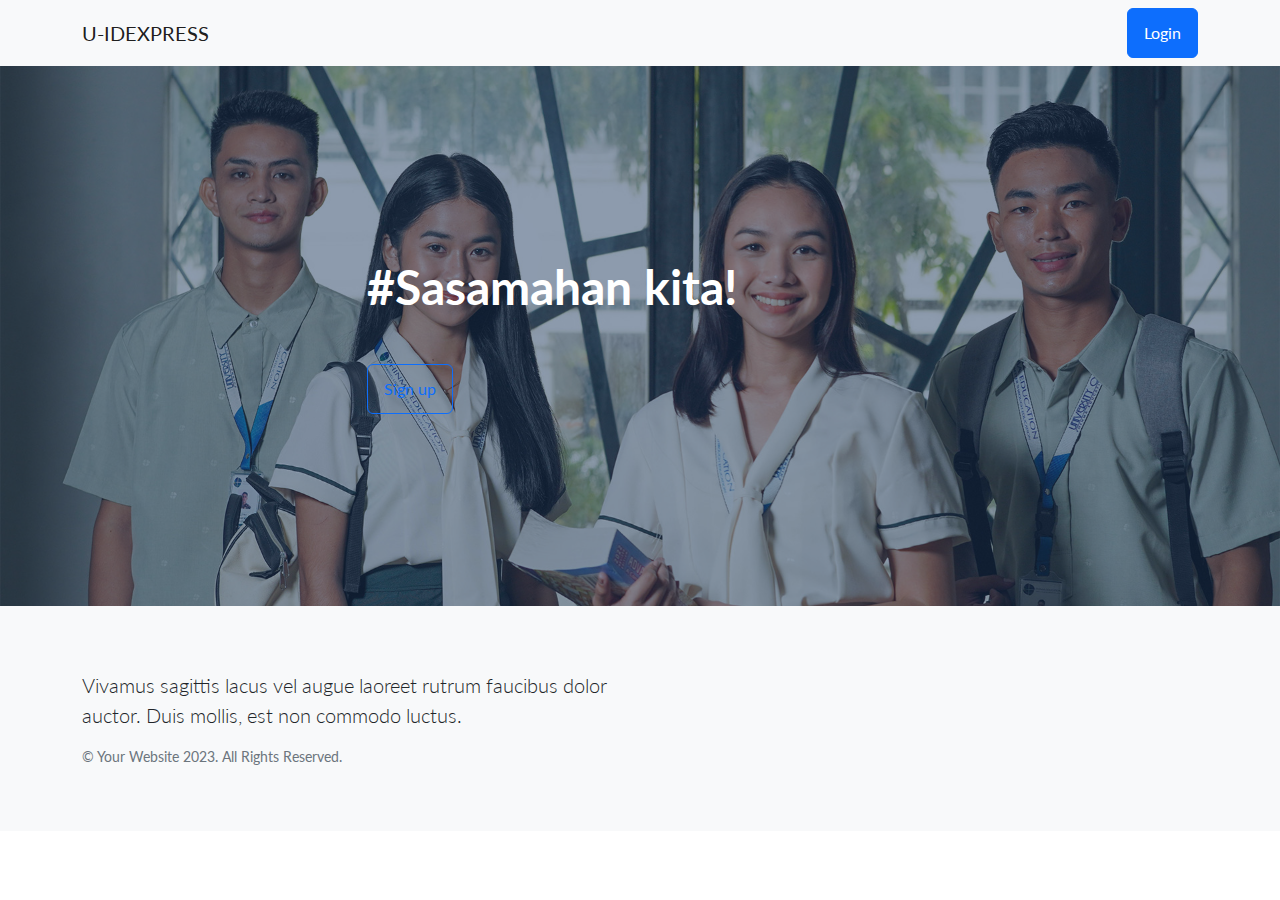
<file: Index.html>
<!DOCTYPE html>
<html lang="en">

<head>
    <meta charset="utf-8" />
    <meta name="viewport" content="width=device-width, initial-scale=1, shrink-to-fit=no" />
    <meta name="description" content="" />
    <meta name="author" content="" />
    <title>Welcome</title>
    <!-- Favicon-->
    <link rel="icon" type="image/x-icon" href="assets/favicon.ico" />
    <!-- Bootstrap icons-->
    <link href="https://cdn.jsdelivr.net/npm/bootstrap-icons@1.5.0/font/bootstrap-icons.css" rel="stylesheet"
        type="text/css" />
    <!-- Google fonts-->
    <link href="https://fonts.googleapis.com/css?family=Lato:300,400,700,300italic,400italic,700italic" rel="stylesheet"
        type="text/css" />
    <!-- Core theme CSS (includes Bootstrap)-->
    <link href="css/styles.css" rel="stylesheet" />
</head>

<body>
    <!-- Navigation-->
    <nav class="navbar navbar-light bg-light static-top">
        <div class="container">
            <a class="navbar-brand" href="#!">U-IDEXPRESS</a>
            <a class="btn btn-primary" href="login.php">Login</a>
        </div>
    </nav>
    <!-- Masthead-->
    <header class="masthead">
        <div class="container position-relative">
            <div class="row justify-content-center">
                <div class="col-xl-6">
                    <div class="text-left text-white">
                        <!-- Page heading-->
                        <h1 class="mb-5">#Sasamahan kita!</h1>
                        <!-- Signup form-->
                        <!-- * * * * * * * * * * * * * * *-->
                        <!-- * * SB Forms Contact Form * *-->
                        <!-- * * * * * * * * * * * * * * *-->
                        <!-- This form is pre-integrated with SB Forms.-->
                        <!-- To make this form functional, sign up at-->
                        <!-- https://startbootstrap.com/solution/contact-forms-->
                        <!-- to get an API token!-->
                        <a class="btn btn-outline-primary" href="register.html">Sign up</a>
                    </div>
                </div>
            </div>
        </div>
    </header>
    <!-- Footer-->
    <footer class="footer bg-light">
        <div class="container">
            <div class="row">
                <div class="col-lg-6 h-100 text-center text-lg-start my-auto">
                    <p class="lead">
                        Vivamus sagittis lacus vel augue laoreet rutrum faucibus dolor auctor. Duis mollis, est non
                        commodo luctus.
                    </p>
                    <p class="text-muted small mb-4 mb-lg-0">&copy; Your Website 2023. All Rights Reserved.</p>
                </div>
            </div>
        </div>
    </footer>
    <!-- Bootstrap core JS-->
    <script src="https://cdn.jsdelivr.net/npm/bootstrap@5.2.3/dist/js/bootstrap.bundle.min.js"></script>
    <!-- Core theme JS-->
    <script src="js/landingscript.js"></script>
    <!-- * * * * * * * * * * * * * * * * * * * * * * * * * * * * * * * * * * * * * * * *-->
    <!-- * *                               SB Forms JS                               * *-->
    <!-- * * Activate your form at https://startbootstrap.com/solution/contact-forms * *-->
    <!-- * * * * * * * * * * * * * * * * * * * * * * * * * * * * * * * * * * * * * * * *-->
    <script src="https://cdn.startbootstrap.com/sb-forms-latest.js"></script>
</body>

</html>
</file>
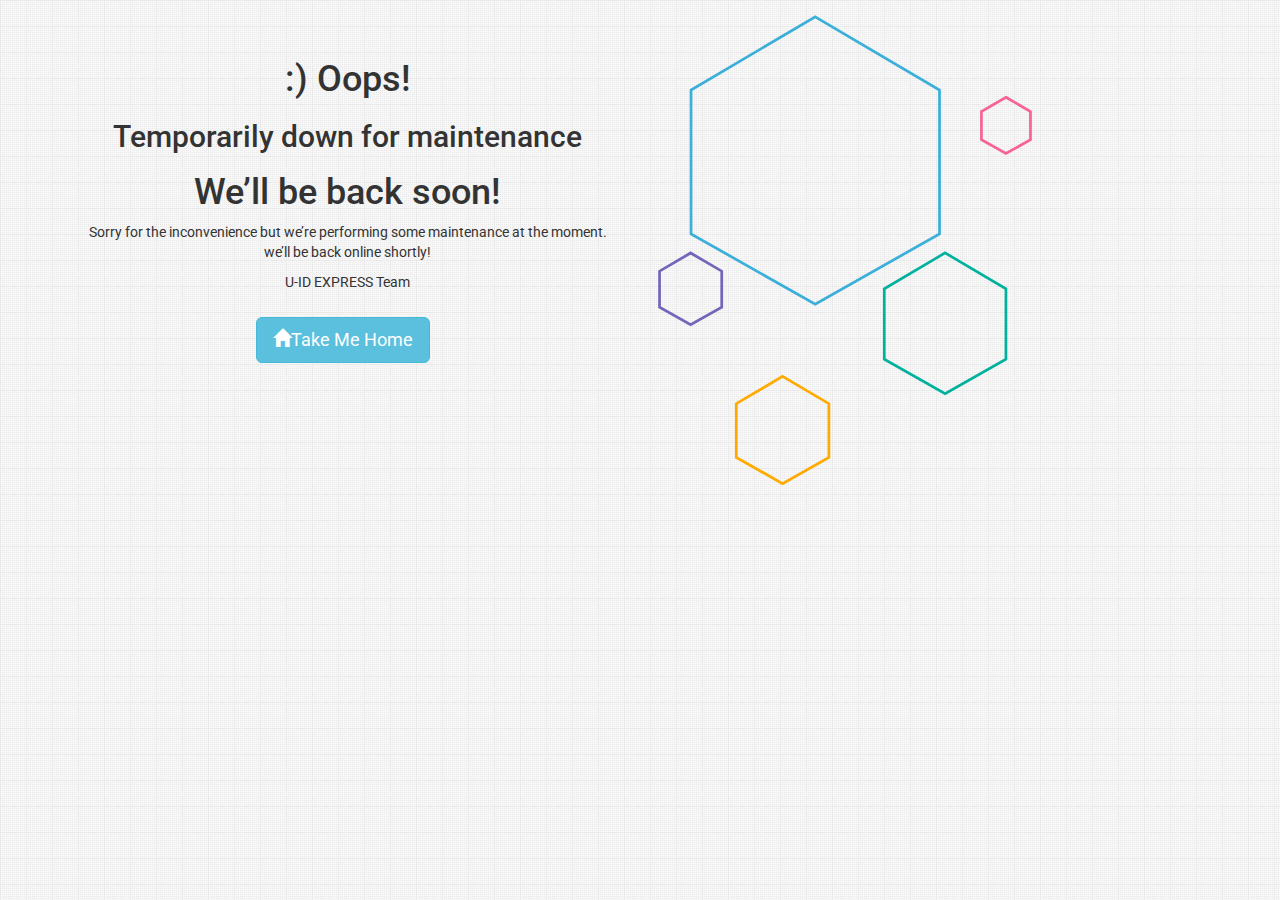
<file: 404 Page.html>
<!DOCTYPE html>
<html lang="en">
<head>
    <meta charset="UTF-8">
    <meta name="viewport" content="width=http://localhost/U-IDEXPRESS%20final/student%20dashboard.html, initial-scale=1.0">
    <title>Document</title>
    <link href="//maxcdn.bootstrapcdn.com/bootstrap/3.3.0/css/bootstrap.min.css" rel="stylesheet" id="bootstrap-css">
    <script src="//maxcdn.bootstrapcdn.com/bootstrap/3.3.0/js/bootstrap.min.js"></script>
    <script src="//code.jquery.com/jquery-1.11.1.min.js"></script>
    <!------ Include the above in your HEAD tag ---------->
</head>
<style>
    @import url(http://fonts.googleapis.com/css?family=Roboto);
    *
    {
        font-family: 'Roboto' , sans-serif;
    }
    body
    {
        background-image: url([data-uri]);
    } 
    .error-template
    {
        padding: 40px 15px;
        text-align: center;
    }
    .error-actions
    {
        margin-top: 15px;
        margin-bottom: 15px;
    }
    .error-actions .btn
    {
        margin-right: 10px;
    }
    .message-box h1
    {
        color: #252932;
        font-size: 98px;
        font-weight: 700;
        line-height: 98px;
        text-shadow: rgba(61, 61, 61, 0.3) 1px 1px, rgba(61, 61, 61, 0.2) 2px 2px, rgba(61, 61, 61, 0.3) 3px 3px;
    }
</style>
<body>
  

<div class="container">
    <div class="row">
        <div class="col-md-6">
            <div class="error-template">
                <h1>
                    :) Oops!</h1>
                <h2>
                    Temporarily down for maintenance</h2>
                <h1>
                    We’ll be back soon!</h1>
                <div>
                    <p>
                        Sorry for the inconvenience but we’re performing some maintenance at the moment.
                        we’ll be back online shortly!</p>
                    <p>
                        U-ID EXPRESS Team</p>
                </div>
                <div class="error-actions">
                    <form method="post" action="404.php">
                    <button style="margin-top: 10px;" class="btn btn-info btn-lg" type="submit"><span class="glyphicon glyphicon-home">
                    </span>Take Me Home </button>
                    </form>
                </div>
            </div>
        </div>
        <div class="col-md-6">
            <svg class="svg-box" width="380px" height="500px" viewbox="0 0 837 1045" version="1.1"
                xmlns="http://www.w3.org/2000/svg" xmlns:xlink="http://www.w3.org/1999/xlink"
                xmlns:sketch="http://www.bohemiancoding.com/sketch/ns">
                    <g id="Page-1" stroke="none" stroke-width="1" fill="none" fill-rule="evenodd" sketch:type="MSPage">
                        <path d="M353,9 L626.664028,170 L626.664028,487 L353,642 L79.3359724,487 L79.3359724,170 L353,9 Z" id="Polygon-1" stroke="#3bafda" stroke-width="6" sketch:type="MSShapeGroup"></path>
                        <path d="M78.5,529 L147,569.186414 L147,648.311216 L78.5,687 L10,648.311216 L10,569.186414 L78.5,529 Z" id="Polygon-2" stroke="#7266ba" stroke-width="6" sketch:type="MSShapeGroup"></path>
                        <path d="M773,186 L827,217.538705 L827,279.636651 L773,310 L719,279.636651 L719,217.538705 L773,186 Z" id="Polygon-3" stroke="#f76397" stroke-width="6" sketch:type="MSShapeGroup"></path>
                        <path d="M639,529 L773,607.846761 L773,763.091627 L639,839 L505,763.091627 L505,607.846761 L639,529 Z" id="Polygon-4" stroke="#00b19d" stroke-width="6" sketch:type="MSShapeGroup"></path>
                        <path d="M281,801 L383,861.025276 L383,979.21169 L281,1037 L179,979.21169 L179,861.025276 L281,801 Z" id="Polygon-5" stroke="#ffaa00" stroke-width="6" sketch:type="MSShapeGroup"></path>
                    </g>
                </svg>
        </div>
    </div>
</div>
</body>
</html>
</file>
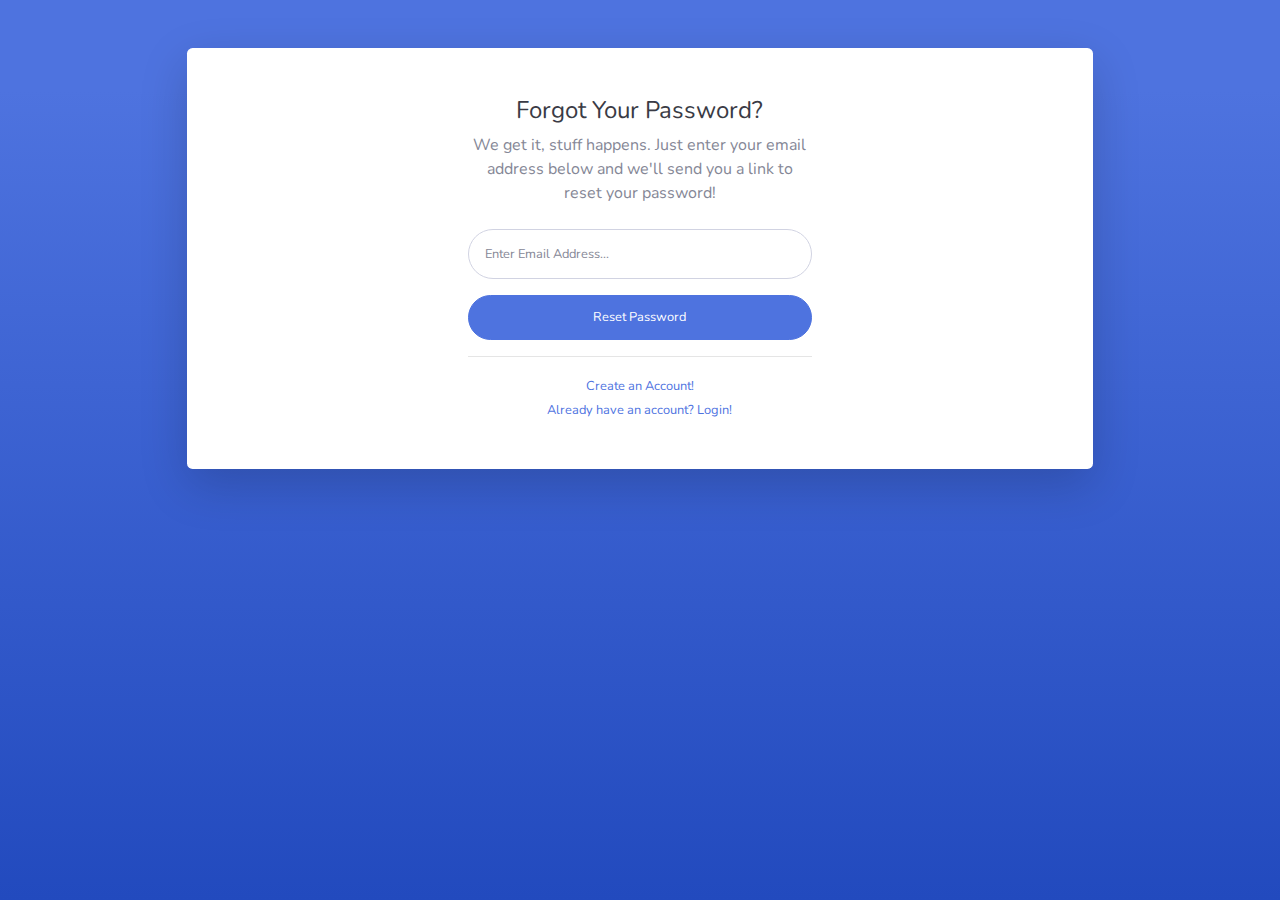
<file: forgot-password.html>
<!DOCTYPE html>
<html lang="en">

<head>

    <meta charset="utf-8">
    <meta http-equiv="X-UA-Compatible" content="IE=edge">
    <meta name="viewport" content="width=device-width, initial-scale=1, shrink-to-fit=no">
    <meta name="description" content="">
    <meta name="author" content="">

    <title>Forgot Password</title>

    <!-- Custom fonts for this template-->
    <link href="vendor/fontawesome-free/css/all.min.css" rel="stylesheet" type="text/css">
    <link
        href="https://fonts.googleapis.com/css?family=Nunito:200,200i,300,300i,400,400i,600,600i,700,700i,800,800i,900,900i"
        rel="stylesheet">

    <!-- Custom styles for this template-->
    <link href="css/sb-admin-2.min.css" rel="stylesheet">
    <style>
        .align-items-center {
            min-height: 100vh;
        }

        /* Center the form horizontally */
        .mx-auto {
            margin-left: auto !important;
            margin-right: auto !important;
        }
    </style>

</head>

<body class="bg-gradient-primary">

    <div class="container">

        <!-- Outer Row -->
        <div class="row justify-content-center">

            <div class="col-xl-10 col-lg-12 col-md-9">

                <div class="card o-hidden border-0 shadow-lg my-5">
                    <div class="card-body p-0">
                        <!-- Nested Row within Card Body -->
                        <div class="row">
                            <!-- Removed the background image div -->
                            <div class="col-lg-6 mx-auto"> <!-- Center horizontally -->
                                <div class="p-5">
                                    <div class="text-center">
                                        <h1 class="h4 text-gray-900 mb-2">Forgot Your Password?</h1>
                                        <p class="mb-4">We get it, stuff happens. Just enter your email address below
                                            and we'll send you a link to reset your password!</p>
                                    </div>
                                    <form class="user">
                                        <div class="form-group">
                                            <input type="email" class="form-control form-control-user"
                                                id="exampleInputEmail" aria-describedby="emailHelp"
                                                placeholder="Enter Email Address...">
                                        </div>
                                        <a href="login.html" class="btn btn-primary btn-user btn-block">
                                            Reset Password
                                        </a>
                                    </form>
                                    <hr>
                                    <div class="text-center">
                                        <a class="small" href="register.html">Create an Account!</a>
                                    </div>
                                    <div class="text-center">
                                        <a class="small" href="login.html">Already have an account? Login!</a>
                                    </div>
                                </div>
                            </div>
                        </div>
                    </div>
                </div>

            </div>

        </div>

    </div>

    <!-- Bootstrap core JavaScript-->
    <script src="vendor/jquery/jquery.min.js"></script>
    <script src="vendor/bootstrap/js/bootstrap.bundle.min.js"></script>

    <!-- Core plugin JavaScript-->
    <script src="vendor/jquery-easing/jquery.easing.min.js"></script>

    <!-- Custom scripts for all pages-->
    <script src="js/sb-admin-2.min.js"></script>

</body>

</html>
</file>
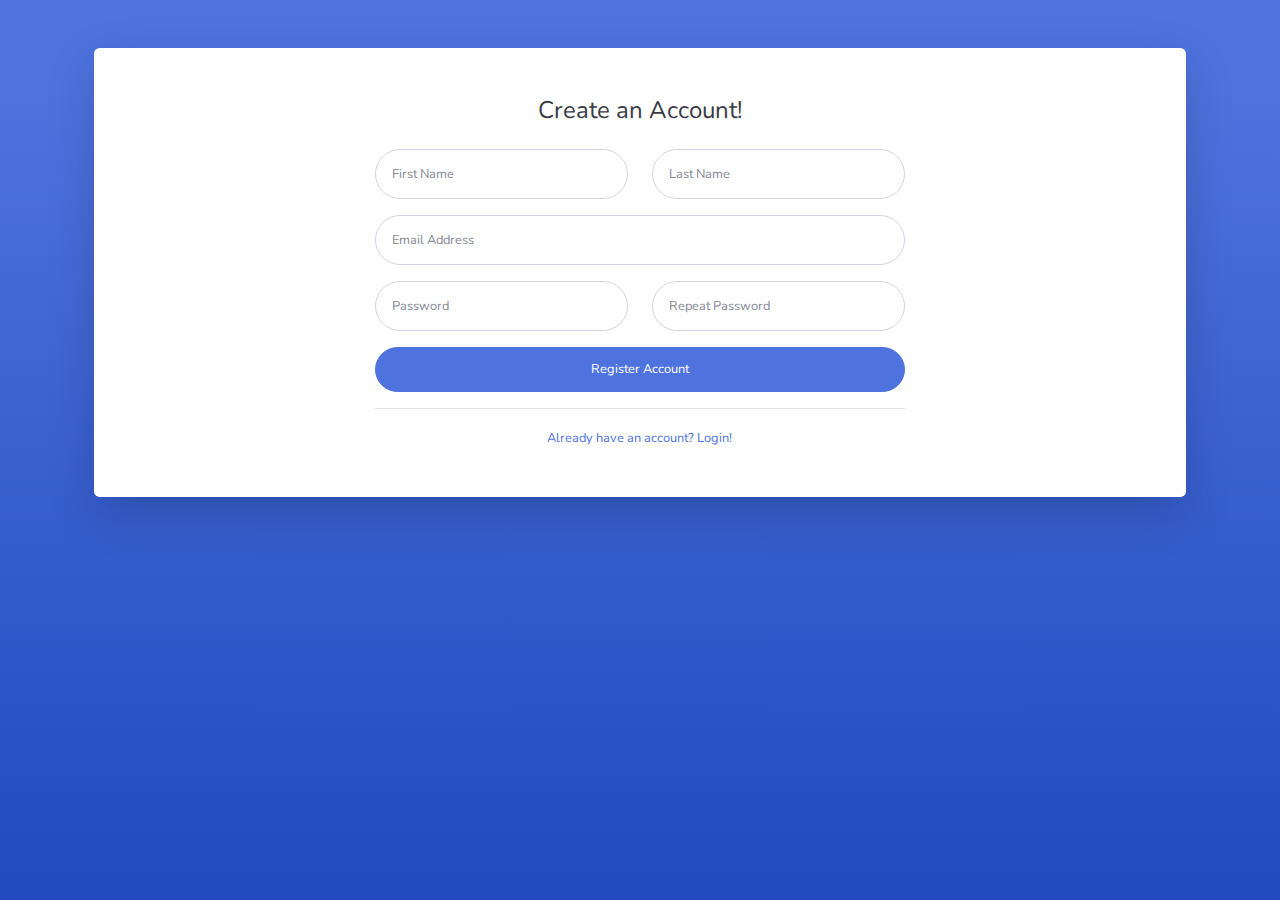
<file: register.html>
<!DOCTYPE html>
<html lang="en">

<head>

    <meta charset="utf-8">
    <meta http-equiv="X-UA-Compatible" content="IE=edge">
    <meta name="viewport" content="width=device-width, initial-scale=1, shrink-to-fit=no">
    <meta name="description" content="">
    <meta name="author" content="">

    <title>Register</title>

    <!-- Custom fonts for this template-->
    <link href="vendor/fontawesome-free/css/all.min.css" rel="stylesheet" type="text/css">
    <link
        href="https://fonts.googleapis.com/css?family=Nunito:200,200i,300,300i,400,400i,600,600i,700,700i,800,800i,900,900i"
        rel="stylesheet">

    <!-- Custom styles for this template-->
    <link href="css/sb-admin-2.min.css" rel="stylesheet">
    <style>
        .align-items-center {
            min-height: 100vh;
        }

        /* Center the form horizontally */
        .mx-auto {
            margin-left: auto !important;
            margin-right: auto !important;
        }
    </style>

</head>

<body class="bg-gradient-primary">

    <div class="container">

        <div class="card o-hidden border-0 shadow-lg my-5">
            <div class="card-body p-0">
                <!-- Nested Row within Card Body -->
                <div class="row">
                    <div class="col-lg-7 mx-auto"> <!-- Center horizontally -->
                        <div class="p-5">
                            <div class="text-center">
                                <h1 class="h4 text-gray-900 mb-4">Create an Account!</h1>
                            </div>
                            <?php
                                session_start();
                                if(isset($_SESSION['error'])) {
                                    echo $_SESSION['error'];
                                    unset($_SESSION['error']);
                                }
                                ?>
                            <form class="user" method="POST" action="create_acc.php">
                                <div class="form-group row">
                                    <div class="col-sm-6 mb-3 mb-sm-0">
                                        <input type="text" class="form-control form-control-user" id="exampleFirstName"
                                            placeholder="First Name" name="F_name" required>
                                    </div>
                                    <div class="col-sm-6">
                                        <input type="text" class="form-control form-control-user" id="exampleLastName"
                                            placeholder="Last Name" name="L_name" required>
                                    </div>
                                </div>
                                <div class="form-group">
                                    <input type="email" class="form-control form-control-user" id="exampleInputEmail"
                                        placeholder="Email Address" name="email" required>
                                </div>
                                <div class="form-group row">
                                    <div class="col-sm-6 mb-3 mb-sm-0">
                                        <input type="password" class="form-control form-control-user"
                                            id="exampleInputPassword" placeholder="Password" name="first_pass" required>
                                    </div>
                                    <div class="col-sm-6">
                                        <input type="password" class="form-control form-control-user"
                                            id="exampleRepeatPassword" placeholder="Repeat Password" name="second_pass"
                                            required>
                                    </div>
                                </div>
                                <input type="submit" value="Register Account"
                                    class="btn btn-primary btn-user btn-block">
                            </form>
                            <hr>

                            <div class="text-center">
                                <a class="small" href="login.php">Already have an account? Login!</a>
                            </div>
                        </div>
                    </div>
                </div>
            </div>
        </div>

    </div>

    <!-- Bootstrap core JavaScript-->
    <script src="vendor/jquery/jquery.min.js"></script>
    <script src="vendor/bootstrap/js/bootstrap.bundle.min.js"></script>

    <!-- Core plugin JavaScript-->
    <script src="vendor/jquery-easing/jquery.easing.min.js"></script>

    <!-- Custom scripts for all pages-->
    <script src="js/sb-admin-2.min.js"></script>

</body>

</html>
</file>
